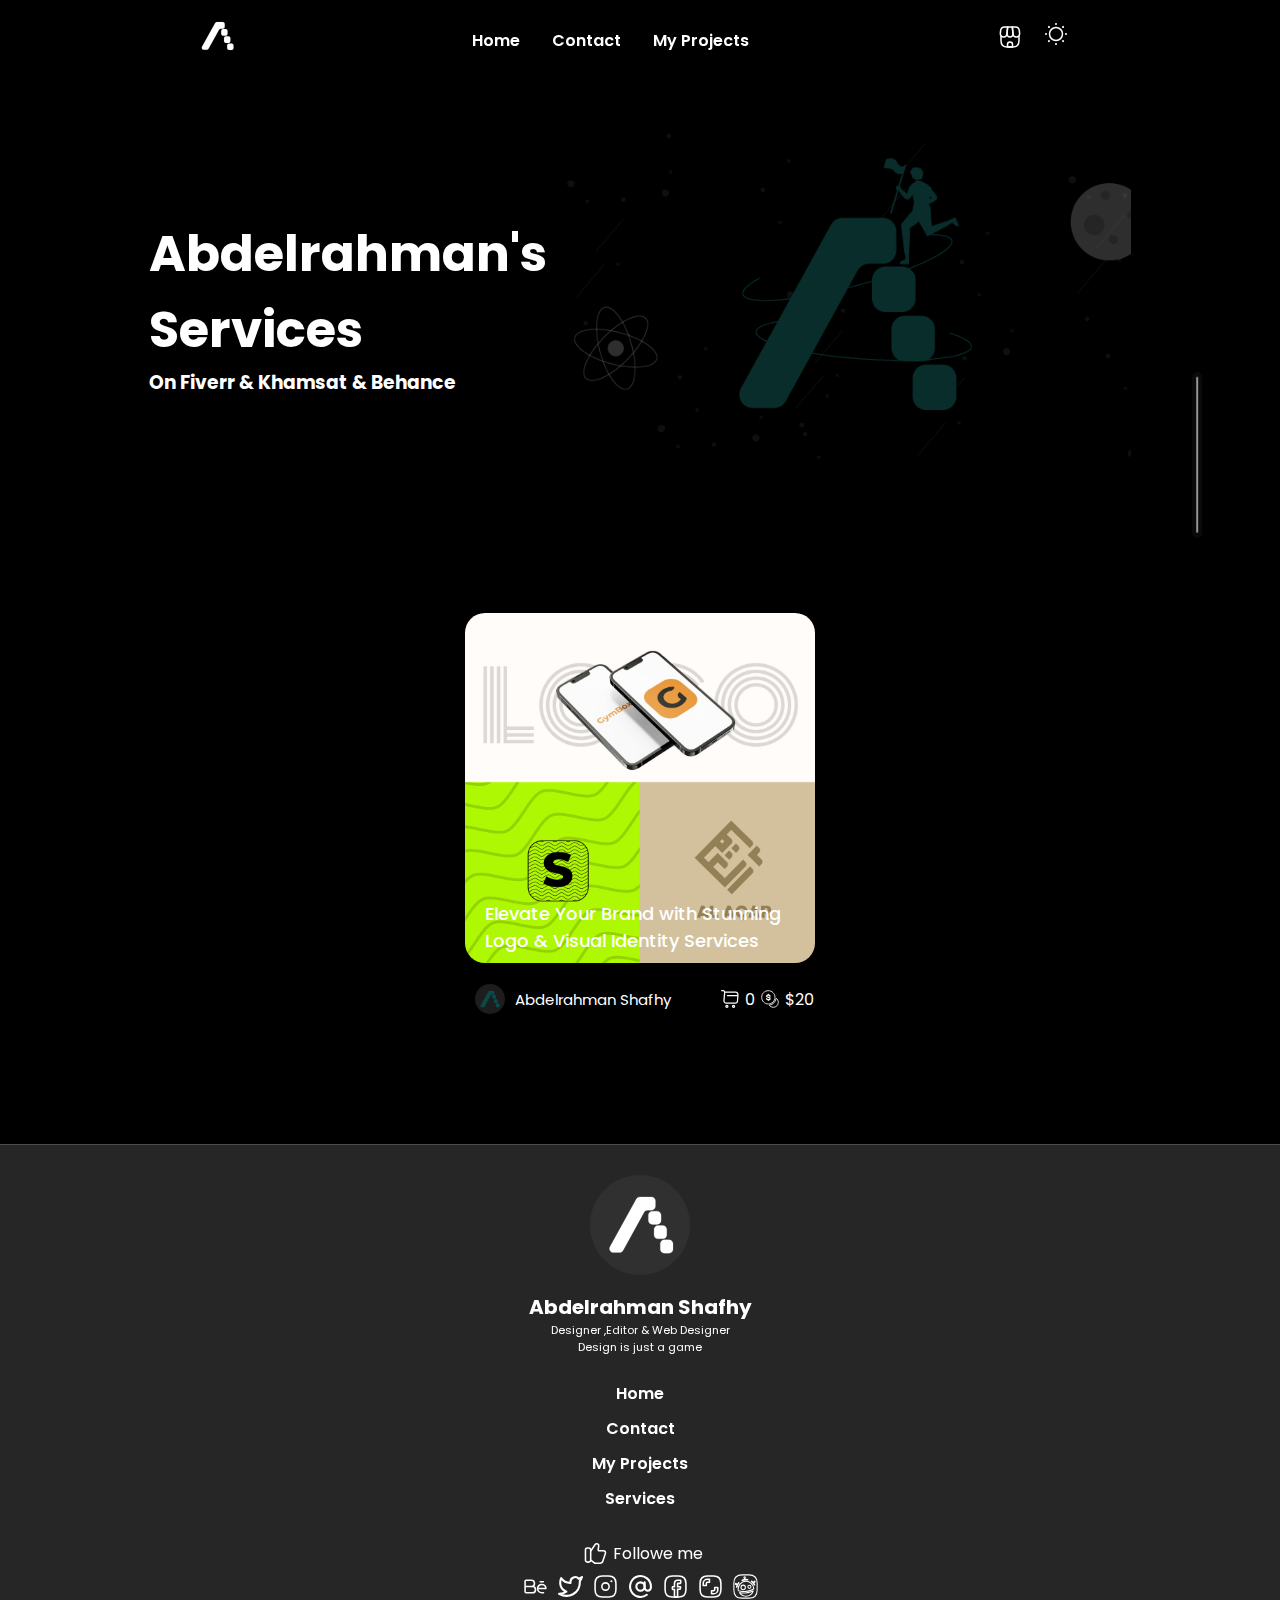
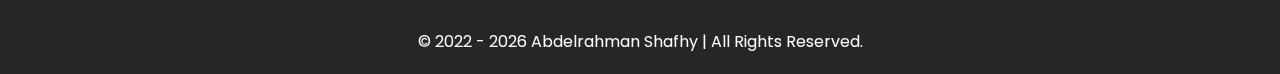
<file: shopservices.html>
<!DOCTYPE html>
<html lang="en">

<head>
  <meta charset="UTF-8">
  <meta name="viewport" content="width=device-width, initial-scale=1.0">
  <meta name="Description" content="I'm Abdelrahman Mahmoud Sayed Shafhy, a highly motivated and experienced designer and programmer proficient in
  Photoshop, Illustrator, Adobe Dimension, Adobe XD, Blender, HTML, CSS, JavaScript, and Python. With a creative
  and innovative mindset, I strive to find unique solutions. As a hard worker, I am dedicated to delivering
  high-quality services. Seeking new challenges and growth opportunities, I believe my skills can positively
  impact the world. Contact me for talented design and programming services to achieve your goals." />
  <meta name="Keyword" Content="designer, coder, abdelrahman shafhy, abdelrahman, shafhy, design, code" />
  <meta content="all" name="Googlebot-Image" />
  <meta property="og:title" content="Abdelrahman Shafhy" />
  <meta property="og:description" content="I'm Abdelrahman Mahmoud Sayed Shafhy, a highly motivated and experienced designer and programmer proficient in
    Photoshop, Illustrator, Adobe Dimension, Adobe XD, Blender, HTML, CSS, JavaScript, and Python. With a creative
    and innovative mindset, I strive to find unique solutions. As a hard worker, I am dedicated to delivering
    high-quality services. Seeking new challenges and growth opportunities, I believe my skills can positively
    impact the world. Contact me for talented design and programming services to achieve your goals." />
  <meta property="og:image" content="My-new-logo.png" />
  <meta name="author" content="Author">
  <meta name="copyright" content="Copyright owner">
  <link rel="icon" type="image/png" href="My-new-logo.png">
  <link rel="apple-touch-icon-precomposed" sizes="144x144" href="My-new-logo.png">
  <link rel="apple-touch-icon-precomposed" sizes="114x114" href="My-new-logo.png">
  <link rel="apple-touch-icon-precomposed" sizes="72x72" href="My-new-logo.png">
  <link rel="apple-touch-icon-precomposed" href="My-new-logo.png">
  <title>Abdelrahman Shafhy | Shop</title>
  <link rel="stylesheet" href="mine.css">
  <link rel="stylesheet" href="https://cdnjs.cloudflare.com/ajax/libs/font-awesome/6.2.0/css/all.min.css">
</head>

<body>
  <header>
    <div class="head">
      <nav class="nav">
        <input type="checkbox" id="nav-check">
        <div class="nav-header">
          <div class="nav-title">
            <div class="My-logo"><a href="index.html">
                <svg xmlns="http://www.w3.org/2000/svg" width="512" height="512" viewBox="0 0 512 512" fill="none"
                  class="SVG-logo">
                  <path fill=""
                    d="M237.337 122.348L102.339 367.348C94.994 380.677 104.637 397 119.856 397H151.715C159.006 397 165.72 393.032 169.236 386.645L277.008 190.859C280.524 184.471 287.238 180.503 294.529 180.503H315C326.046 180.503 335 171.549 335 160.503V132C335 120.954 326.046 112 315 112H254.854C247.566 112 240.855 115.965 237.337 122.348Z" />
                  <path fill=""
                    d="M344 185H319C307.954 185 299 193.954 299 205V233C299 244.046 307.954 253 319 253H344C355.046 253 364 244.046 364 233V205C364 193.954 355.046 185 344 185Z" />
                  <path fill=""
                    d="M373 259H348C336.954 259 328 267.954 328 279V307C328 318.046 336.954 327 348 327H373C384.046 327 393 318.046 393 307V279C393 267.954 384.046 259 373 259Z" />
                  <path fill=""
                    d="M405 332H380C368.954 332 360 340.954 360 352V380C360 391.046 368.954 400 380 400H405C416.046 400 425 391.046 425 380V352C425 340.954 416.046 332 405 332Z" />
                </svg>
              </a></div>
          </div>
        </div>
        <div class="nav-btn">
          <label for="nav-check">
            <span></span>
            <span></span>
            <span></span>
          </label>
        </div>

        <ul class="nav-list">
          <li><a href="index.html">Home</a></li>
          <li><a href="contact.html">Contact</a></li>
          <li><a href="myproject.html">My Projects</a></li>
        </ul>
        <div class="header-icons">
          <div class="shop">
            <a href="shopservices.html">
              <svg xmlns="http://www.w3.org/2000/svg" width="24" height="24" viewBox="0 0 24 24" fill="none">
                <path
                  d="M3.00999 11.22V15.71C3.00999 20.2 4.80999 22 9.29999 22H14.69C19.18 22 20.98 20.2 20.98 15.71V11.22"
                  stroke-width="1.5" stroke-linecap="round" stroke-linejoin="round" />
                <path d="M12 12C13.83 12 15.18 10.51 15 8.68L14.34 2H9.67L9 8.68C8.82 10.51 10.17 12 12 12Z"
                  stroke-width="1.5" stroke-linecap="round" stroke-linejoin="round" />
                <path
                  d="M18.31 12C20.33 12 21.81 10.36 21.61 8.35L21.33 5.6C20.97 3 19.97 2 17.35 2H14.3L15 9.01C15.17 10.66 16.66 12 18.31 12Z"
                  stroke-width="1.5" stroke-linecap="round" stroke-linejoin="round" />
                <path
                  d="M5.64 12C7.29 12 8.78 10.66 8.94 9.01L9.16 6.8L9.64001 2H6.59C3.97001 2 2.97 3 2.61 5.6L2.34 8.35C2.14 10.36 3.62 12 5.64 12Z"
                  stroke-width="1.5" stroke-linecap="round" stroke-linejoin="round" />
                <path d="M12 17C10.33 17 9.5 17.83 9.5 19.5V22H14.5V19.5C14.5 17.83 13.67 17 12 17Z" stroke-width="1.5"
                  stroke-linecap="round" stroke-linejoin="round" />
              </svg>
            </a>
          </div>
          <div class="mode" style="margin-top: -5px;">
            <span id="modeBtn">
            </span>
            <svg id="lightmodeBtn" width="24" height="24" viewBox="0 0 24 24" fill="none"
              xmlns="http://www.w3.org/2000/svg">
              <path
                d="M12 18.5C15.5899 18.5 18.5 15.5899 18.5 12C18.5 8.41015 15.5899 5.5 12 5.5C8.41015 5.5 5.5 8.41015 5.5 12C5.5 15.5899 8.41015 18.5 12 18.5Z"
                stroke="" stroke-width="1.5" stroke-linecap="round" stroke-linejoin="round" />
              <path
                d="M19.14 19.14L19.01 19.01M19.01 4.99L19.14 4.86L19.01 4.99ZM4.86 19.14L4.99 19.01L4.86 19.14ZM12 2.08V2V2.08ZM12 22V21.92V22ZM2.08 12H2H2.08ZM22 12H21.92H22ZM4.99 4.99L4.86 4.86L4.99 4.99Z"
                stroke="" stroke-width="2" stroke-linecap="round" stroke-linejoin="round" />
            </svg>
            <svg id="darkmodeBtn" style="display: none;" width="24" height="24" viewBox="0 0 24 24" fill="none"
              xmlns="http://www.w3.org/2000/svg">
              <path
                d="M2.03009 12.42C2.39009 17.57 6.76009 21.76 11.9901 21.99C15.6801 22.15 18.9801 20.43 20.9601 17.72C21.7801 16.61 21.3401 15.87 19.9701 16.12C19.3001 16.24 18.6101 16.29 17.8901 16.26C13.0001 16.06 9.00009 11.97 8.98009 7.13996C8.97009 5.83996 9.24009 4.60996 9.73009 3.48996C10.2701 2.24996 9.62009 1.65996 8.37009 2.18996C4.41009 3.85996 1.70009 7.84996 2.03009 12.42Z"
                stroke="#292D32" stroke-width="1.5" stroke-linecap="round" stroke-linejoin="round" />
            </svg>
          </div>
        </div>
      </nav>
    </div>
  </header>

  <div class="progress">
    <div class="progress-container">
      <div class="progress-bar" id="myBar"></div>
    </div>
  </div>

  <div class="form">
    <div class="start">
      <div style="display: flex; flex-direction: column; align-items: flex-start;">
        <p>Abdelrahman's<br>Services</p>
        <h3>On Fiverr & Khamsat & Behance</h3>
      </div>
      <img src="My-new-banner.png" alt="">
    </div>
    <section class="my-projects">
      <ul class="cards">
        <li id="services1Btn">
          <div class="image">
            <img src="services1.jpg" style="transform: none;">
            <p class="title" style="margin-top: -70px;">Elevate Your Brand with Stunning Logo & Visual Identity Services
            </p>
          </div>
          <div class="infoImg">
            <div class="creator">
              <img src="My-new-logo.jpg">
              <p>Abdelrahman Shafhy</p>
            </div>
            <div class="information">
              <span>
                <svg xmlns="http://www.w3.org/2000/svg" width="24" height="24" viewBox="0 0 24 24" fill="none">
                  <path
                    d="M2 2H3.74001C4.82001 2 5.67 2.93 5.58 4L4.75 13.96C4.61 15.59 5.89999 16.99 7.53999 16.99H18.19C19.63 16.99 20.89 15.81 21 14.38L21.54 6.88C21.66 5.22 20.4 3.87 18.73 3.87H5.82001"
                    stroke="#292D32" stroke-width="1.5" stroke-miterlimit="10" stroke-linecap="round"
                    stroke-linejoin="round" />
                  <path
                    d="M16.25 22C16.9404 22 17.5 21.4404 17.5 20.75C17.5 20.0596 16.9404 19.5 16.25 19.5C15.5596 19.5 15 20.0596 15 20.75C15 21.4404 15.5596 22 16.25 22Z"
                    stroke="#292D32" stroke-width="1.5" stroke-miterlimit="10" stroke-linecap="round"
                    stroke-linejoin="round" />
                  <path
                    d="M8.25 22C8.94036 22 9.5 21.4404 9.5 20.75C9.5 20.0596 8.94036 19.5 8.25 19.5C7.55964 19.5 7 20.0596 7 20.75C7 21.4404 7.55964 22 8.25 22Z"
                    stroke="#292D32" stroke-width="1.5" stroke-miterlimit="10" stroke-linecap="round"
                    stroke-linejoin="round" />
                  <path d="M9 8H21" stroke="#292D32" stroke-width="1.5" stroke-miterlimit="10" stroke-linecap="round"
                    stroke-linejoin="round" />
                </svg>
                <span>0</span>
              </span>
              <span>
                <svg xmlns="http://www.w3.org/2000/svg" width="24" height="24" viewBox="0 0 24 24" fill="none">
                  <path
                    d="M9.99 17.98C14.4028 17.98 17.98 14.4028 17.98 9.99C17.98 5.57724 14.4028 2 9.99 2C5.57724 2 2 5.57724 2 9.99C2 14.4028 5.57724 17.98 9.99 17.98Z"
                    stroke="" />
                  <path
                    d="M21.9681 15.9881C21.9681 19.2881 19.2881 21.9681 15.9881 21.9681C13.9481 21.9681 12.1581 20.9481 11.0781 19.3981C15.4381 18.9081 18.9081 15.4381 19.3981 11.0781C20.9481 12.1581 21.9681 13.9481 21.9681 15.9881Z"
                    stroke="" />
                  <path
                    d="M11.45 9.71016L9.05 8.87016C8.81 8.79016 8.76 8.77016 8.76 8.42016C8.76 8.16016 8.94 7.95016 9.17 7.95016H10.67C10.99 7.95016 11.25 8.24016 11.25 8.60016C11.25 9.01016 11.59 9.35016 12 9.35016C12.41 9.35016 12.75 9.01016 12.75 8.60016C12.75 7.45016 11.86 6.51016 10.75 6.46016V6.41016C10.75 6.00016 10.41 5.66016 10 5.66016C9.59 5.66016 9.25 5.99016 9.25 6.41016V6.46016H9.16C8.11 6.46016 7.25 7.34016 7.25 8.43016C7.25 9.38016 7.67 9.99016 8.54 10.2902L10.95 11.1302C11.19 11.2102 11.24 11.2302 11.24 11.5802C11.24 11.8402 11.06 12.0502 10.83 12.0502H9.33C9.01 12.0502 8.75 11.7602 8.75 11.4002C8.75 10.9902 8.41 10.6502 8 10.6502C7.59 10.6502 7.25 10.9902 7.25 11.4002C7.25 12.5502 8.14 13.4902 9.25 13.5402V13.6002C9.25 14.0102 9.59 14.3502 10 14.3502C10.41 14.3502 10.75 14.0102 10.75 13.6002V13.5502H10.84C11.89 13.5502 12.75 12.6702 12.75 11.5802C12.75 10.6302 12.32 10.0202 11.45 9.71016Z"
                    fill="#fff" stroke="none" stroke-width="0" />
                </svg>
                <span>$20</span>
              </span>
            </div>
          </div>
        </li>
      </ul>
    </section>

    <footer>
      <div class="logo">
        <svg xmlns="http://www.w3.org/2000/svg" width="512" height="512" viewBox="0 0 512 512" fill="none"
          class="SVG-logo">
          <path
            d="M237.337 122.348L102.339 367.348C94.994 380.677 104.637 397 119.856 397H151.715C159.006 397 165.72 393.032 169.236 386.645L277.008 190.859C280.524 184.471 287.238 180.503 294.529 180.503H315C326.046 180.503 335 171.549 335 160.503V132C335 120.954 326.046 112 315 112H254.854C247.566 112 240.855 115.965 237.337 122.348Z" />
          <path
            d="M344 185H319C307.954 185 299 193.954 299 205V233C299 244.046 307.954 253 319 253H344C355.046 253 364 244.046 364 233V205C364 193.954 355.046 185 344 185Z" />
          <path
            d="M373 259H348C336.954 259 328 267.954 328 279V307C328 318.046 336.954 327 348 327H373C384.046 327 393 318.046 393 307V279C393 267.954 384.046 259 373 259Z" />
          <path
            d="M405 332H380C368.954 332 360 340.954 360 352V380C360 391.046 368.954 400 380 400H405C416.046 400 425 391.046 425 380V352C425 340.954 416.046 332 405 332Z" />
        </svg>
      </div>
      <div class="myName">
        <p>Abdelrahman Shafhy</p>
      </div>
      <div class="bio">
        <p>Designer ,Editor & Web Designer</p>
        <span>Design is just a game</span>
      </div>
      <div class="links">
        <a href="index.html">Home</a>
        <a href="contact.html">Contact</a>
        <a href="myproject.html">My Projects</a>
        <a href="shopservices.html">Services</a>
      </div>
      <div class="socialMedia">
        <div style="display: flex; flex-direction: row; align-items: center; justify-content: center;">
          <svg width="24" height="24" viewBox="0 0 24 24" fill="none" xmlns="http://www.w3.org/2000/svg"
            style="margin: 5px;">
            <path
              d="M7.47998 18.35L10.58 20.75C10.98 21.15 11.88 21.35 12.48 21.35H16.28C17.48 21.35 18.78 20.45 19.08 19.25L21.48 11.95C21.98 10.55 21.08 9.34997 19.58 9.34997H15.58C14.98 9.34997 14.48 8.84997 14.58 8.14997L15.08 4.94997C15.28 4.04997 14.68 3.04997 13.78 2.74997C12.98 2.44997 11.98 2.84997 11.58 3.44997L7.47998 9.54997"
              stroke="" stroke-width="1.5" stroke-miterlimit="10" />
            <path
              d="M2.38 18.35V8.55002C2.38 7.15002 2.98 6.65002 4.38 6.65002H5.38C6.78 6.65002 7.38 7.15002 7.38 8.55002V18.35C7.38 19.75 6.78 20.25 5.38 20.25H4.38C2.98 20.25 2.38 19.75 2.38 18.35Z"
              stroke="" stroke-width="1.5" stroke-linecap="round" stroke-linejoin="round" />
          </svg>
          <p>Followe me</p>
        </div>
        <a href="https://www.behance.net/AbdelrahmanShafhy">
          <svg width="24" height="24" viewBox="0 0 24 24" fill="none" xmlns="http://www.w3.org/2000/svg">
            <path
              d="M2 12H9C10.7 12 12 13.3 12 15C12 16.7 10.7 18 9 18H3C2.4 18 2 17.6 2 17V7C2 6.4 2.4 6 3 6H8C9.7 6 11 7.3 11 9C11 10.7 9.7 12 8 12H2Z"
              stroke="" stroke-width="1.5" stroke-miterlimit="10" />
            <path d="M14 14H22C22 11.8 20.2 10 18 10C15.8 10 14 11.8 14 14ZM14 14C14 16.2 15.8 18 18 18H19.7" stroke=""
              stroke-width="1.5" stroke-miterlimit="10" stroke-linecap="round" stroke-linejoin="round" />
            <path d="M19.5 7.5H16.5" stroke="" stroke-width="1.5" stroke-miterlimit="10" stroke-linecap="round"
              stroke-linejoin="round" />
          </svg>
        </a>
        <a href="https://twitter.com/shafy_design">
          <svg width="24" height="24" viewBox="0 0 24 24" fill="none" stroke="currentColor" stroke-width="2"
            stroke-linecap="round" stroke-linejoin="round" class="feather feather-twitter" version="1.1" id="svg4"
            sodipodi:docname="twitter.svg" inkscape:version="1.2 (dc2aedaf03, 2022-05-15)"
            xmlns:inkscape="http://www.inkscape.org/namespaces/inkscape"
            xmlns:sodipodi="http://sodipodi.sourceforge.net/DTD/sodipodi-0.dtd" xmlns="http://www.w3.org/2000/svg"
            xmlns:svg="http://www.w3.org/2000/svg">
            <defs id="defs8" />
            <sodipodi:namedview id="namedview6" pagecolor="#ffffff" bordercolor="#000000" borderopacity="0.25"
              inkscape:showpageshadow="2" inkscape:pageopacity="0.0" inkscape:pagecheckerboard="0"
              inkscape:deskcolor="#d1d1d1" showgrid="false" inkscape:zoom="21.541667" inkscape:cx="12.580271"
              inkscape:cy="12.023211" inkscape:window-width="1366" inkscape:window-height="697" inkscape:window-x="-8"
              inkscape:window-y="-8" inkscape:window-maximized="1" inkscape:current-layer="svg4" />
            <path
              d="M23 3a10.9 10.9 0 0 1-3.14 1.53 4.48 4.48 0 0 0-7.86 3v1A10.66 10.66 0 0 1 3 4s-4 9 5 13a11.64 11.64 0 0 1-7 2c9 5 20 0 20-11.5a4.5 4.5 0 0 0-.08-.83A7.72 7.72 0 0 0 23 3z"
              id="path2" style="stroke-opacity:1" />
          </svg>
        </a>
        <a href="https://www.instagram.com/abdelrahman_shafhy/">
          <svg width="24" height="24" viewBox="0 0 24 24" fill="none" xmlns="http://www.w3.org/2000/svg">
            <path d="M9 22H15C20 22 22 20 22 15V9C22 4 20 2 15 2H9C4 2 2 4 2 9V15C2 20 4 22 9 22Z" stroke=""
              stroke-width="1.5" stroke-linecap="round" stroke-linejoin="round" />
            <path
              d="M12 15.5C13.933 15.5 15.5 13.933 15.5 12C15.5 10.067 13.933 8.5 12 8.5C10.067 8.5 8.5 10.067 8.5 12C8.5 13.933 10.067 15.5 12 15.5Z"
              stroke="" stroke-width="1.5" stroke-linecap="round" stroke-linejoin="round" />
            <path d="M17.6361 7H17.6477" stroke="" stroke-width="2" stroke-linecap="round" stroke-linejoin="round" />
          </svg>
        </a>
        <a href="https://www.threads.net/@abdelrahman_shafhy">
          <svg xmlns="http://www.w3.org/2000/svg" width="24" height="24" viewBox="0 0 24 24" fill="none"
            stroke="currentColor" stroke-width="2" stroke-linecap="round" stroke-linejoin="round"
            class="feather feather-at-sign">
            <circle cx="12" cy="12" r="4"></circle>
            <path d="M16 8v5a3 3 0 0 0 6 0v-1a10 10 0 1 0-3.92 7.94"></path>
          </svg>
        </a>
        <a href="https://www.facebook.com/shafhydesign/">
          <svg width="24" height="24" viewBox="0 0 24 24" fill="none" xmlns="http://www.w3.org/2000/svg">
            <path
              d="M14 9.3V12.2H16.6C16.8 12.2 16.9 12.4 16.9 12.6L16.5 14.5C16.5 14.6 16.3 14.7 16.2 14.7H14V22H11V14.8H9.3C9.1 14.8 9 14.7 9 14.5V12.6C9 12.4 9.1 12.3 9.3 12.3H11V9C11 7.3 12.3 6 14 6H16.7C16.9 6 17 6.1 17 6.3V8.7C17 8.9 16.9 9 16.7 9H14.3C14.1 9 14 9.1 14 9.3Z"
              stroke="" stroke-width="1.5" stroke-miterlimit="10" stroke-linecap="round" />
            <path d="M15 22H9C4 22 2 20 2 15V9C2 4 4 2 9 2H15C20 2 22 4 22 9V15C22 20 20 22 15 22Z" stroke=""
              stroke-width="1.5" stroke-linecap="round" stroke-linejoin="round" />
          </svg>
        </a>
        <a href="https://shorturl.at/dBIZ9">
          <svg width="24" height="24" viewBox="0 0 24 24" fill="none" xmlns="http://www.w3.org/2000/svg">
            <path
              d="M11 5V8H9C8.4 8 8 8.4 8 9V11H5V9C5 6.8 6.8 5 9 5H11ZM13 19V16H15C15.6 16 16 15.6 16 15V13H19V15C19 17.2 17.2 19 15 19H13Z"
              stroke="" stroke-width="1.5" stroke-miterlimit="10" stroke-linecap="round" stroke-linejoin="round" />
            <path d="M15 22H9C4 22 2 20 2 15V9C2 4 4 2 9 2H15C20 2 22 4 22 9V15C22 20 20 22 15 22Z" stroke=""
              stroke-width="1.5" stroke-linecap="round" stroke-linejoin="round" />
          </svg>
        </a>
        <a href="https://www.freepik.com/author/abdelrahmanshafhy">
          <svg width="239" height="239" viewBox="0 0 239 239" fill="none" xmlns="http://www.w3.org/2000/svg"
            style="stroke-width: 3px;">
            <path
              d="M86.125 230.75H152.875C208.5 230.75 230.75 208.5 230.75 152.875V86.125C230.75 30.5 208.5 8.25 152.875 8.25H86.125C30.5 8.25 8.25 30.5 8.25 86.125V152.875C8.25 208.5 30.5 230.75 86.125 230.75Z"
              stroke-width="10px" stroke-linecap="round" stroke-linejoin="round" />
            <path
              d="M22.3036 95.8214L22.3114 95.8762L22.3164 95.9313C22.578 98.7917 25.2485 100.952 28.2926 100.561L28.3166 100.558L28.3406 100.556C28.455 100.544 28.5671 100.526 28.6771 100.504C29.8993 100.256 31.8158 99.9943 33.5895 100.932L34.8924 101.621C37.5415 103.021 38.5797 106.194 37.4788 108.877C35.4143 113.908 33.8061 119.117 32.6852 124.444C32.5742 124.971 32.9225 125.551 33.5614 125.666L36.4196 126.181C37.0194 126.289 37.678 125.888 37.8324 125.176C41.0074 110.524 47.9874 97.0854 58.0271 85.8113C58.5028 85.277 58.4451 84.5189 58.0089 84.0967L55.8059 81.9644C55.3382 81.5117 54.6624 81.5694 54.3 81.9693C50.6535 85.9937 47.3902 90.3407 44.5303 94.9525C42.9808 97.4512 39.7384 98.4576 37.0393 97.0628L35.4162 96.2241C33.8873 95.434 33.0093 94.0635 32.4951 92.9413C31.5548 90.8896 29.3529 89.5633 26.936 89.7893C24.005 90.1181 21.8821 92.839 22.3036 95.8214Z"
              stroke-width="10px" />
            <path
              d="M117.922 32.451L117.919 32.4246L117.916 32.3982C117.529 28.5614 114.09 25.824 110.339 26.3054L110.319 26.308L110.298 26.3103C106.566 26.7195 103.9 30.1014 104.31 34.1228C104.572 36.0596 105.585 37.7637 106.935 38.8027C108.133 39.7251 109.504 41.2298 109.735 43.3275L110.059 46.2764C110.39 49.2873 108.3 51.9434 105.427 52.5066C98.7098 53.8237 92.2261 55.9144 85.934 58.7635C85.4418 58.9864 85.1796 59.6062 85.4536 60.1873L86.7509 62.9389C87.0122 63.4932 87.7239 63.794 88.39 63.5026C99.6722 58.5673 111.869 56.0192 124.204 56.0192C129.567 56.0192 134.827 56.5488 140.051 57.485C140.747 57.6097 141.361 57.1639 141.486 56.5643L142.11 53.5853C142.242 52.9514 141.837 52.41 141.305 52.3134C135.674 51.29 129.938 50.7936 124.204 50.7936C123.158 50.7936 122.11 50.8357 121.011 50.8798C120.948 50.8823 120.886 50.8849 120.823 50.8874C117.862 51.0059 115.424 48.7809 115.124 45.9149L114.778 42.6082C114.576 40.6832 115.414 39.0203 116.355 37.8692C117.531 36.4299 118.181 34.5214 117.922 32.451Z"
              stroke-width="10px" />
            <path
              d="M206.979 78.4157L207.034 78.4053L207.09 78.3979C209.978 78.0126 212.084 75.3025 211.706 72.2577C211.257 69.0779 208.574 67.0405 205.865 67.4343L205.826 67.44L205.787 67.4443C203.556 67.6898 201.657 69.5682 201.189 71.9422C200.956 73.1263 200.435 74.6016 199.199 75.7049L197.557 77.1712C195.262 79.2199 191.821 79.0212 189.707 76.9251C185.948 73.1987 181.889 69.8115 177.564 66.7927C177.109 66.4752 176.418 66.5845 176.074 67.1564L174.61 69.5926C174.305 70.1005 174.428 70.8288 174.999 71.2336C187.151 79.8502 197.002 91.4303 203.566 104.899C203.885 105.553 204.623 105.785 205.182 105.531L207.69 104.391C208.277 104.124 208.479 103.477 208.243 102.984C205.86 98.0273 203.074 93.3055 199.88 88.8621C198.211 86.5398 198.452 83.2659 200.636 81.2769L201.877 80.1467C203.393 78.7664 205.388 78.5541 206.595 78.4654C206.72 78.4562 206.849 78.4397 206.979 78.4157Z"
              stroke-width="10px" />
            <path
              d="M117.15 181.803C112.244 182.109 107.322 182.273 102.366 182.273C91.2377 182.273 80.3654 181.51 70.7389 179.884C68.2481 179.513 65.5455 178.995 62.775 178.346C62.1987 178.211 61.7069 178.441 61.4317 178.802C61.2965 178.98 61.2398 179.157 61.2329 179.303C61.2269 179.43 61.2538 179.605 61.4136 179.83C75.0725 199.097 97.6083 211.75 122.901 211.75C154.852 211.75 182.186 191.798 193.163 163.619C193.265 163.356 193.247 163.18 193.21 163.06C193.167 162.922 193.068 162.765 192.891 162.627C192.532 162.347 191.995 162.251 191.469 162.537C184.419 166.375 176.491 169.734 167.676 172.638C152.813 177.662 135.253 180.786 117.15 181.803Z"
              stroke-width="10px" />
            <path
              d="M116.358 167.314L116.358 167.314C151.823 165.187 181.302 155.576 198.397 141.124C198.62 140.935 198.73 140.672 198.72 140.412C198.646 138.563 198.443 136.669 198.212 134.716C193.596 97.9745 161.701 70.25 124.027 70.25C82.836 70.25 49.25 103.375 49.25 144.035C49.25 148.884 49.7418 153.736 50.6949 158.493C50.7502 158.77 50.8858 158.928 51.0068 159.003C55.3344 161.675 63.6005 164.267 74.9824 165.927C86.2863 167.576 100.435 168.274 116.358 167.314Z"
              stroke-width="10px" />
            <path
              d="M76.25 128.028C76.25 140.047 85.6401 149.75 97.237 149.75C108.659 149.75 118.214 140.036 118.214 128.028C118.214 116.001 108.815 106.25 97.237 106.25C85.7582 106.25 76.25 115.845 76.25 128.028ZM142.094 122.546C142.094 131.022 148.783 137.933 156.895 137.933C165.066 137.933 171.75 131.126 171.75 122.546C171.75 114.076 165.055 107.15 156.895 107.15C148.889 107.15 142.094 113.921 142.094 122.546Z"
              stroke-width="10px" />
          </svg>
        </a>
      </div>
      <div id="copyright" align="center">&copy; 2022 - 2023 Abdelrahman Shafhy</div>
      <script>
        (function () {
          let cpr = document.getElementById("copyright");
          cpr.innerHTML = "&copy; 2022 - " + new Date().getFullYear() + " Abdelrahman Shafhy | All Rights Reserved.";
        })();
      </script>
    </footer>
  </div>

  <section class="servicesBoxs">
    <div class="servicesBox1" id="services1Box">
      <img src="services1.jpg">
      <div class="information">
        <p class="title">Elevate Your Brand with Stunning Logo & Visual Identity Services</p>
        <div class="description">
          I specialize in creating distinctive and captivating logos and visual identities that
          truly reflect your brand's essence. With a keen eye for design and a deep understanding of your unique story,
          I craft logos that leave a lasting impression. My visual identity services extend beyond just logos – I
          develop comprehensive brand guidelines, ensuring consistency in every aspect of your visual communication.
          Let's collaborate to bring your brand's personality to life through captivating visuals that resonate with
          your audience. Together, we'll make your brand unforgettable.
        </div>
        <div class="time-delivery">
          <svg xmlns="http://www.w3.org/2000/svg" style="margin-right: 5px;" width="24" height="24" viewBox="0 0 24 24"
            fill="none">
            <path d="M22 12C22 17.52 17.52 22 12 22C6.48 22 2 17.52 2 12C2 6.48 6.48 2 12 2C17.52 2 22 6.48 22 12Z"
              stroke-width="1.5" stroke-linecap="round" stroke-linejoin="round" />
            <path d="M15.71 15.18L12.61 13.33C12.07 13.01 11.63 12.24 11.63 11.61V7.51001" stroke-width="1.5"
              stroke-linecap="round" stroke-linejoin="round" />
          </svg>
          <strong style="margin-right: 5px;">Delivery time: </strong>Less than a week
        </div>
        <a
          href="https://www.behance.net/AbdelrahmanShafhy/services/134901/Elevate-Your-Brand-with-Stunning-Logo-Visual-Identity-Services"><svg
            xmlns="http://www.w3.org/2000/svg" width="24" height="24" viewBox="0 0 24 24" fill="none">
            <path
              d="M2 2H3.74001C4.82001 2 5.67 2.93 5.58 4L4.75 13.96C4.61 15.59 5.89999 16.99 7.53999 16.99H18.19C19.63 16.99 20.89 15.81 21 14.38L21.54 6.88C21.66 5.22 20.4 3.87 18.73 3.87H5.82001"
              stroke="#292D32" stroke-width="1.5" stroke-miterlimit="10" stroke-linecap="round"
              stroke-linejoin="round" />
            <path
              d="M16.25 22C16.9404 22 17.5 21.4404 17.5 20.75C17.5 20.0596 16.9404 19.5 16.25 19.5C15.5596 19.5 15 20.0596 15 20.75C15 21.4404 15.5596 22 16.25 22Z"
              stroke="#292D32" stroke-width="1.5" stroke-miterlimit="10" stroke-linecap="round"
              stroke-linejoin="round" />
            <path
              d="M8.25 22C8.94036 22 9.5 21.4404 9.5 20.75C9.5 20.0596 8.94036 19.5 8.25 19.5C7.55964 19.5 7 20.0596 7 20.75C7 21.4404 7.55964 22 8.25 22Z"
              stroke="#292D32" stroke-width="1.5" stroke-miterlimit="10" stroke-linecap="round"
              stroke-linejoin="round" />
            <path d="M9 8H21" stroke="#292D32" stroke-width="1.5" stroke-miterlimit="10" stroke-linecap="round"
              stroke-linejoin="round" />
          </svg> Get the service</a>
      </div>
    </div>
  </section>

  <script>
    const services1Btn = document.getElementById("services1Btn");
    const services1Box = document.getElementById("services1Box");

    services1Btn.addEventListener('click', (event) => {
      // Prevent the click event from propagating to the document immediately
      event.stopPropagation();
      services1Box.style.display = "flex";
    });

    document.addEventListener('click', () => {
      services1Box.style.display = "none";
    });

    let toggleBtn = document.getElementById("modeBtn");
    let darkmodeBtn = document.getElementById("darkmodeBtn");
    let lightmodeBtn = document.getElementById("lightmodeBtn");
    let ModeLink = document.querySelector('link[href="mine.css"]');
    toggleBtn.appendChild(lightmodeBtn);

    const userMode = localStorage.getItem("Mode");
    const ModeBtn = localStorage.getItem("toggleMode");
    if (userMode) {
      ModeLink.href = userMode;
    }

    if (ModeBtn) {
      toggleBtn.innerHTML = ModeBtn;
    }

    toggleBtn.addEventListener('click', function () {
      if (ModeLink.href.includes('mine.css')) {
        ModeLink.href = 'mine-light.css';
        toggleBtn.innerHTML = "";
        toggleBtn.appendChild(darkmodeBtn);
        darkmodeBtn.style.display = "block";
        lightmodeBtn.style.display = "none";
      } else {
        ModeLink.href = 'mine.css';
        toggleBtn.innerHTML = "";
        toggleBtn.appendChild(lightmodeBtn);
        lightmodeBtn.style.display = "block";
      }
      localStorage.setItem("Mode", ModeLink.href);
      localStorage.setItem("toggleMode", toggleBtn.innerHTML);
    });

    window.onscroll = function () { myFunction() };

    function myFunction() {
      var winScroll = document.body.scrollTop || document.documentElement.scrollTop;
      var height = document.documentElement.scrollHeight - document.documentElement.clientHeight;
      var scrolled = (winScroll / height) * 100;
      document.getElementById("myBar").style.width = scrolled + "%";
    }
  </script>
</body>

</html>
</file>
<file: mine.css>
@import url('https://fonts.googleapis.com/css2?family=Poppins:ital,wght@0,100;0,200;0,300;0,400;0,500;0,600;0,700;0,800;0,900;1,100;1,200;1,300;1,400;1,500;1,600;1,700;1,800;1,900&display=swap');

* {
    margin: 0;
    padding: 0;
    box-sizing: border-box;
    font-family: 'Poppins', sans-serif;
    transition: all 0.7s;
    color: #fff;
    stroke: #fff;
    user-select: none;
    outline: none;
}

::-webkit-scrollbar {
    width: 3px;
    height: 3px;
}

::-webkit-scrollbar-track {
    background: #00000000;
    border-radius: 25px;
}

::-webkit-scrollbar-thumb {
    border: 2px solid #00000000;
    background: white;
    border-radius: 25px;
}

html {
    overflow-x: hidden;
    scroll-behavior: smooth;
}

body {
    background-color: rgb(0, 0, 0);
    display: flex;
    justify-content: center;
    scroll-behavior: smooth;
    overflow-x: hidden
}

h1 {
    font-size: 32px;
    font-weight: 700;
    margin-top: 50px;
    margin-bottom: 100x;
}

h2 {
    font-size: 30px;
    font-weight: 500;
    margin-top: 50px;
    margin-bottom: 100x;
}

#modeBtn {
    cursor: pointer;
}

.SVG-logo {
    fill: white;
}

header {
    width: 100%;
    height: 80px;
    position: fixed;
    background: rgba(0, 0, 0, 0.164);
    backdrop-filter: blur(10px);
    display: flex;
    align-items: center;
    justify-content: center;
    z-index: 999;
}

.header-icons {
    display: flex;
    flex-direction: row;
    justify-content: space-between;
    align-items: center;
    width: 70px;
    margin-right: 20px;
}

.nav {
    width: 100%;
    display: flex;
    align-items: center;
    justify-content: space-between;
}

.nav>.nav-header>.nav-title {
    font-size: 22px;
}

.nav>.nav-list {
    display: flex;
    gap: 2rem;
}

.nav>.nav-list>li {
    list-style-type: none;
}

.nav>.nav-list>li a {
    text-decoration: none;
    font-weight: 600;
    cursor: pointer;
}

.nav>.nav-list>li a:hover {
    color: #139268;
}

.nav>.nav-btn {
    display: none;
}

.nav>#nav-check {
    display: none;
}

@media (max-width: 620px) {
    .nav {
        padding: 1rem;
    }

    .nav>.nav-btn {
        display: inline-block;
        position: absolute;
        right: 0;
        top: 0;
        padding-top: 0.2rem;
    }

    .nav>.nav-btn>label {
        display: inline-block;
        width: 50px;
        height: 50px;
        padding: 13px;
    }

    .nav>.nav-btn>label>span {
        display: block;
        width: 22px;
        height: 2px;
        background-color: white;
        margin-bottom: 5px;
        border-radius: 100px;
    }

    .nav>.nav-btn>label>span:first-child {
        margin-top: 3px;
    }

    .nav>.nav-list {
        position: fixed;
        display: flex;
        flex-direction: column;
        gap: 1rem;
        width: 100%;
        height: 0;
        background: rgba(0, 0, 0, 0.15);
        backdrop-filter: blur(2px);
        -webkit-backdrop-filter: blur(2px);
        transition: all 0.3s ease-in;
        top: 60px;
        left: 0;
        overflow: hidden;
    }

    .nav>.nav-list>li {
        width: 100%;
        margin-top: 1.5rem;
        display: flex;
        justify-content: center;
    }

    .nav>#nav-check:checked~.nav-list {
        height: calc(100vh - 50px);
    }
}

footer {
    width: 100%;
    background: rgba(255, 255, 255, 0.15);
    backdrop-filter: blur(2px);
    -webkit-backdrop-filter: blur(2px);
    border-top: 1px solid rgba(255, 255, 255, 0.18);
    display: flex;
    flex-direction: column;
    align-items: center;
    justify-content: center;
    margin-top: 100px;
    padding: 20px;
}

footer .logo {
    margin: 10px;
}

footer .logo svg {
    border-radius: 100px;
    background-color: rgba(255, 255, 255, 0.048);
    width: 100px;
    height: 100px;
    fill: #fff;
}

footer .myName {
    font-weight: 700;
    font-size: 20px;
}

footer .bio {
    color: #6c6c6c;
    font-weight: 400;
    font-size: 11px;
    text-align: center;
}

footer .socialMedia {
    margin: 20px;
}

footer .socialMedia a {
    text-decoration: none;
}

footer .socialMedia svg {
    width: 25px;
    height: 25px;
    text-decoration: none;
    margin: 3px;
}

.form {
    width: 100%;
    display: flex;
    flex-direction: column;
    justify-content: center;
    align-items: center;
}

.My-logo {
    width: 30px;
}

.My-logo a svg {
    width: 50px;
    height: 50px;
}

.head {
    width: 70%;
    display: flex;
    justify-content: space-between;
    align-items: center;
}

.links {
    display: flex;
    flex-direction: row;
    justify-content: space-evenly;
}

footer .links {
    display: flex;
    flex-direction: column;
    align-items: center;
    margin-top: 20px;
}

.links a {
    margin: 10px;
    text-decoration: none;
    font-weight: 600;
}

footer .links a {
    margin: 5px;
    text-decoration: none;
    font-weight: 600;
}

footer .links a:hover {
    color: #139268;
}

.header-icons .shop a svg path {
    stroke: #fff;
}

.header-icons .shop a svg:hover path {
    stroke: #139268;
}

.info {
    width: 70%;
    height: 400px;
    margin: 100px;
    position: relative;
    display: flex;
    flex-direction: column;
    align-items: center;
    justify-content: start;
}

.info .logo {
    margin: 10px;
    border-radius: 100px;
    background-color: rgba(255, 255, 255, 0.048);
    border: 5px solid #dedede;
    width: 200px;
    height: 200px;
}

.info .logo svg {
    width: 180px;
    height: 180px;
}

.info .myName {
    font-weight: 700;
    font-size: 30px;
    display: flex;
    flex-direction: row;
    align-items: center;
}

.info .bio {
    color: #ececec;
    font-weight: 400;
    font-size: 12px;
    text-align: center;
}

.info .socialMedia {
    margin: 20px;
}

.info .socialMedia a {
    text-decoration: none;
}

.info .socialMedia svg {
    width: 25px;
    height: 25px;
    text-decoration: none;
    margin: 3px;
}

.myachievements {
    width: 65%;
    display: flex;
    justify-content: center;
    align-items: center;
    padding: 2px;
    margin: 50px;
}

.myachievements .freepik, .myachievements .behance {
    width: 350px;
    height: 200px;
    background: rgba(255, 255, 255, 0.15);
    border-radius: 20px;
    display: flex;
    flex-direction: column;
    align-items: center;
    justify-content: space-around;
    margin: 10px;
}

.myachievements .freepik .number, .myachievements .behance .number {
    display: flex;
    flex-direction: row;
    justify-content: center;
    align-items: center;
    font-size: 15px;
    background: none;
}

.myachievements .freepik .numbers, .myachievements .behance .numbers {
    display: flex;
    flex-direction: column;
    justify-content: center;
    align-items: center;
    font-size: 15px;
    background: none;
    margin: 20px;
}

.myachievements .freepik .numbers span, .myachievements .behance .numbers span {
    font-size: 40px;
    font-weight: 600;
}

.myachievements .freepik svg, .myachievements .behance svg {
    width: 50px;
    height: 50px;
    margin: 10px;
}

.progress {
    background-color: rgb(10, 10, 10);
    width: 13%;
    height: 10px;
    position: fixed;
    z-index: 99;
    top: 50%;
    right: 0;
    padding: 5px;
    transform: rotate(90deg);
    border-radius: 10px;
    overflow: hidden;
    display: flex;
    justify-content: center;
    align-items: center;
}

.progress-container {
    background-color: rgb(148, 148, 148);
    width: 100%;
    height: 2px;
    border-radius: 100px;
    overflow: hidden;
}

.progress-bar {
    height: 8px;
    background: rgb(255, 255, 255);
    width: 0%;
}

.content {
    padding: 100px 0;
    margin: 50px auto 0 auto;
    width: 80%;
}

.my-certificates {
    width: 80%;
    height: 430px;
    overflow-x: hidden;
}

:root {
    --surface-color: #292929;
    --curve: 40;
}

.cards {
    display: flex;
    flex-direction: row;
    justify-content: center;
    flex-wrap: wrap;
    overflow: hidden;
}

.cards li {
    width: 350px;
    margin: 20px;
    list-style: none;
    cursor: pointer;
}

.cards li .image img {
    width: 100%;
    border-radius: 20px;
}

.cards li .image img:hover {
    transform: scale(1.1);
}

.cards li .image .title {
    margin: 20px;
    margin-top: -50px;
    font-size: 18px;
    font-weight: 500;
}

.cards li .infoImg {
    display: flex;
    flex-direction: row;
    justify-content: space-between;
    padding: 10px;
}

.cards li .infoImg .creator {
    display: flex;
    flex-direction: row;
    justify-content: space-between;
    align-items: center;
}

.cards li .infoImg .creator img {
    height: 30px;
    background-size: cover;
    border-radius: 100px;
}

.cards li .infoImg .creator p {
    margin-left: 10px;
    font-size: 15px;
}

.cards li .infoImg .information {
    display: flex;
    flex-direction: row;
    justify-content: space-between;
    align-items: center;
    width: 90px;
}

.cards li .infoImg .information span {
    display: flex;
    flex-direction: row;
    justify-content: space-between;
    align-items: center;
}

.cards li .infoImg .information svg {
    width: 20px;
    height: 20px;
    margin: 5px;
}

.slider-container {
    position: relative;
    width: 100%;
    max-width: 470px;
    margin: 0 auto;
}

.slider {
    display: flex;
}

.slider img {
    width: 450px;
    height: auto;
    margin-left: 0;
    margin-right: 30px;
    margin-top: 20px;
    margin-bottom: 20px;
    border-radius: 10px;
    border: 5px solid white;
}

.slider-controls {
    position: absolute;
    bottom: -50px;
    left: 50%;
    transform: translateX(-50%);
}

.prev-btn,
.next-btn {
    background: none;
    color: white;
    border: none;
    margin: 0 15px;
    cursor: pointer;
}

.prev-btn svg,
.next-btn svg {
    width: 30px;
    height: 30px;
}

.mySkills {
    display: flex;
    flex-direction: row;
    width: 80%;
    flex-wrap: wrap;
    justify-content: center;
}

table,
thead,
tbody,
tfoot,
tr,
td,
th {
    margin: auto;
    padding: 1rem;
    padding-right: 35px;
    padding-left: 35px;
}

.table {
    display: table;
    width: 100%;
}

.tr {
    display: table-row;
}

.thead {
    display: table-header-group;
}

.tbody {
    display: table-row-group;
}

.tfoot {
    display: table-footer-group;
}

.col {
    display: table-column;
}

.colgroup {
    display: table-column-group;
}

.td,
.th {
    display: table-cell;
    width: 60%;
}

.caption {
    display: table-caption;
}

.table,
.thead,
.tbody,
.tfoot,
.tr,
.td,
.th {
    text-align: left;
    margin: auto;
    padding: 1rem;
}

.table {
    margin: auto;
    border: none;
    padding: 0;
    margin-bottom: 5rem;
}

th {
    font-weight: 400;
}

td {
    color: #6c6c6c;
}

.start {
    width: 80%;
    height: 100%;
    margin-top: 10%;
    margin-bottom: 10%;
    display: flex;
    flex-direction: row;
    align-items: center;
    justify-content: center;
    flex-wrap: wrap;
}

.start img {
    opacity: 0.6;
    width: 55%;
    height: 337px;
    object-fit: cover;
}

.start p {
    font-size: 50px;
    font-weight: 700;
    text-align: left;
    margin: 20px;
    margin-bottom: 0px;
    margin-left: 0px;
}

.start h3 {
    margin-top: 0;
}

.servicesBox1 {
    position: fixed;
    left: 50%;
    top: 50%;
    transform: translate(-50%, -50%);
    height: 80%;
    width: 70%;
    margin: auto;
    background: rgb(255 255 255 / 16%);
    backdrop-filter: blur(10px);
    border-radius: 20px;
    display: none;
    flex-direction: row;
    justify-content: space-between;
    align-items: center;
    overflow: hidden;
    z-index: 999;
}

.servicesBox1 img {
    height: 93%;
    width: 45%;
    object-fit: cover;
    margin-left: 2%;
    margin-top: 2%;
    margin-bottom: 2%;
    border-radius: 20px;
}

.servicesBox1 img:hover {
    transform: scale(1);
}

.servicesBox1 .information {
    height: 93%;
    width: 45%;
    margin-right: 2%;
    position: relative;
}

.servicesBox1 .information .title {
    font-size: 24px;
    font-weight: 700;
}

.servicesBox1 .information .description {
    font-size: 14px;
    color: #b1b1b1;
    margin-top: 20px;
    overflow: auto;
    height: 40%;
}

.servicesBox1 .information .time-delivery {
    font-size: 14px;
    display: flex;
    flex-direction: row;
    align-items: center;
    margin-top: 15px;
    margin-bottom: 15%;
}

.servicesBox1 a {
    background-color: #139268;
    padding: 20px;
    border-radius: 100px;
    display: flex;
    flex-direction: row;
    align-items: center;
    justify-content: space-between;
    width: 200px;
    margin: auto;
    text-align: center;
    text-decoration: none;
}

#form {
    width: 80%;
    display: flex;
    flex-direction: column;
    justify-content: space-between;
    align-items: center;
    height: 950px;
}

#form .field {
    width: 60%;
    margin: 20px;
}

#form input, #form textarea {
    width: 100%;
    height: 30px;
    border: none;
    background: none;
    border-bottom: 1px solid #6c6c6c;
    font-weight: 200;
    margin: 10px;
}

#form textarea {
    height: 300px;
    resize: none;
    overflow: auto;
}

#form input:focus {
    border-bottom: 1px solid #139268;
}

#form textarea:focus {
    border-bottom: 1px solid #139268;
}

#form input, #form textarea::placeholder {
    font-size: 13px;
    letter-spacing: 1px;
}

#form button {
    background-color: #139268;
    padding: 20px;
    border-radius: 100px;
    border: none;
    width: 100px;
    margin: auto;
    text-align: center;
    cursor: pointer;
}

@media screen and (max-width: 900px) {
    header {
        height: 60px;
    }

    .head {
        width: 90%;
    }

    .My-logo {
        width: 25px;
    }

    .info {
        margin: 50px 0;
        height: auto;
    }

    .info .logo {
        width: 170px;
        height: 170px;
    }

    .info .logo svg {
        width: 150px;
        height: 150px;
    }

    .info .myName {
        font-size: 24px;
    }

    .info .bio {
        font-size: 10px;
    }

    .myachievements {
        flex-direction: column;
        margin-top: 50px;
        width: 80%;
    }

    .servicesBox1 {
        flex-direction: column;
        height: 90%;
        overflow: auto;
    }

    .servicesBox1 img {
        width: 95%;
        height: 50%;
        object-fit: cover;
    }

    .servicesBox1 .information {
        height: 93%;
        width: 85%;
    }
}

@media screen and (max-width: 550px) {
    .info .myName {
        font-size: 20px;
    }

    .info .bio {
        font-size: 8px;
    }

    .start p {
        font-size: 30px;
    }

    .start img {
        width: 90%;
    }
}
</file>
